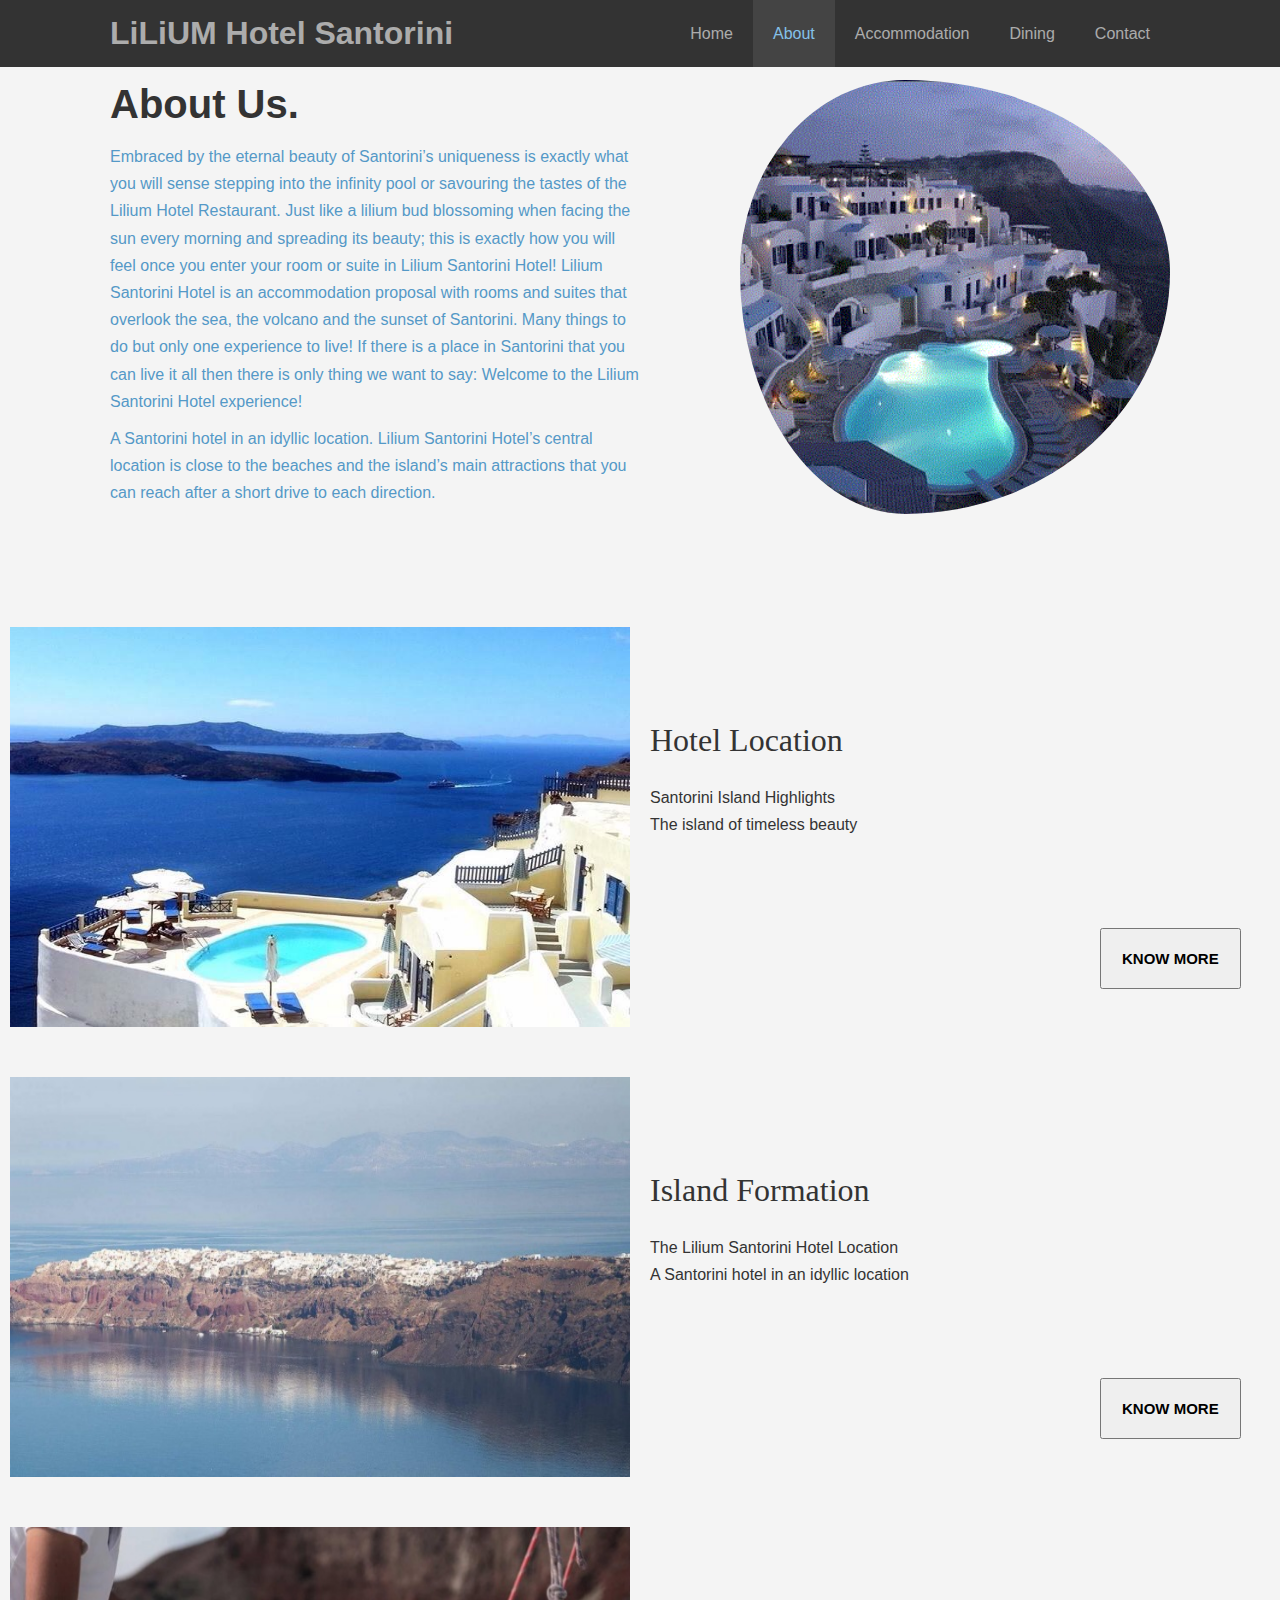
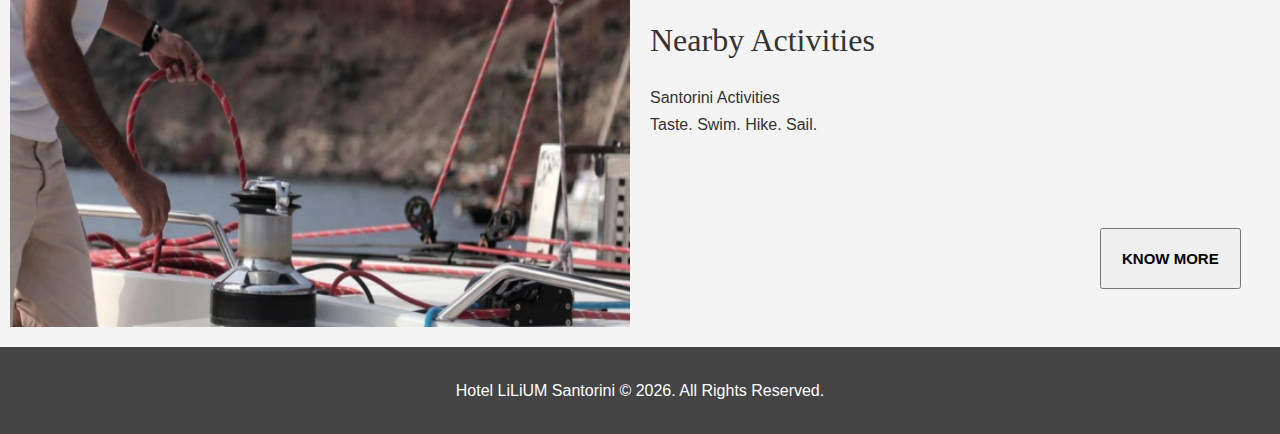
<file: about.html>
<!DOCTYPE html>
<html lang="en">

<head>
    <meta charset="UTF-8">
    <meta name="viewport" content="width=device-width, initial-scale=1.0">
    <meta http-equiv="X-UA-Compatible" content="ie=edge">
    <meta name="description" content="Hotel LiLium is the most extraordinary hotel in the Santorini, Greece.">
    <meta name="keywords" content="hotel, LiLiUM Hotel Santorini, Greece hotel, hotel LiLium">    
    <link rel="stylesheet" href="https://use.fontawesome.com/releases/v5.7.2/css/all.css"
        integrity="sha384-fnmOCqbTlWIlj8LyTjo7mOUStjsKC4pOpQbqyi7RrhN7udi9RwhKkMHpvLbHG9Sr" crossorigin="anonymous">
    <link rel="stylesheet" href="css/style.css">
    <link rel="stylesheet" media="screen and (max-width: 768px)" href="css/mobile.css">
    <title>LiLiUM Hotel Santorini | About</title>
</head>

<body>

    <!-- Header/Main -->
    <header>
        <nav id="navbar" style="position: fixed;">
            <div class="container">
                <h1 class="logo"><i class="fas fa-infinity"></i><a href="index.html"> LiLiUM Hotel Santorini </a></h1>
                <ul>
                    <li><a href="index.html">Home</a></li>
                    <li><a class="current" href="about.html">About</a></li>
                    <li><a href="accomodation.html">Accommodation</a></li>
                    <li><a href="dining.html">Dining</a></li>
                    <li><a href="contact.html">Contact</a></li>
                </ul>
            </div>
        </nav>
    </header>

    <section id="about-info" class="bg-light py-3">
        <div class="container">
            <div class="info-left">
                <h1 class="l-heading" style="padding-top: 50px; padding-bottom: 5px;">About Us.</h1>
                <p style="font-family: sans-serif; color: #5499C7;">Embraced by the eternal beauty of Santorini’s uniqueness is exactly what you will sense stepping into the infinity pool or savouring the tastes of the Lilium Hotel Restaurant. Just like a lilium bud blossoming when facing the sun every morning and spreading its beauty; this is exactly how you will feel once you enter your room or suite in Lilium Santorini Hotel! Lilium Santorini Hotel is an accommodation proposal with rooms and suites that overlook the sea, the volcano and the sunset of Santorini.  Many things to do but only one experience to live! If there is a place in Santorini that you can live it all then there is only thing we want to say: Welcome to the Lilium Santorini Hotel experience!</p>
                <p style="font-family: sans-serif; color: #5499C7;">A Santorini hotel in an idyllic location. Lilium Santorini Hotel’s central location is close to the beaches and the island’s main attractions that you can reach after a short drive to each direction.</p>
            </div>
            <div class="info-right">
                <img src="./img/hotel3.gif" alt="Hotel LV" style="padding-top: 50px;">
            </div>
        </div>
    </section>

    <div class="clr"></div>

    <section id="things" class="bg-light" style="height: 450px;">
        <div class="row">
          <div class="column2" style="padding-top: 80px;">
             <img src ="img/santorini/h1.jpg" style="width: 100%; height: 400px;">
          </div>
          <div class="column2" style = "padding-top: 80px; margin-top: 100px;">
            <h1 style="font-weight: normal;font-family: cursive;">Hotel Location</h1>
            <p>Santorini Island Highlights<br>
                The island of timeless beauty</p>
               <button id="b1" onclick="window.location.href='https://www.liliumsantorini.com/santorini/hotel-location';">KNOW MORE</button>
          </div>
        </div>
    </section>

    <div class="clr"></div>

    <section id="thins1" class="bg-light" style="height: 450px;">
        <div class="row">
          <div class="column2" style="padding-top: 80px;">
             <img src ="img/santorini/h2.jpg" style="width: 100%; height: 400px;">
          </div>
          <div class="column2" style = "padding-top: 80px; margin-top: 100px;">
            <h1 style="font-weight: normal;font-family: cursive;">Island Formation</h1>
            <p>The Lilium Santorini Hotel Location<br>
               A Santorini hotel in an idyllic location</p>
               <button id="b1" onclick="window.location.href='https://www.liliumsantorini.com/santorini/island-information';">KNOW MORE</button>
          </div>
        </div>
    </section>

    <div class="clr"></div>

    <section id="thins1" class="bg-light" style="height: 500px;">
        <div class="row">
          <div class="column2" style="padding-top: 80px;">
             <img src ="img/santorini/h3.jpg" style="width: 100%; height: 400px;">
          </div>
          <div class="column2" style = "padding-top: 80px; margin-top: 100px;">
            <h1 style="font-weight: normal;font-family: cursive;">Nearby Activities</h1>
            <p>Santorini Activities<br>
                Taste. Swim. Hike. Sail.</p>
               <button id="b1" onclick="window.location.href='https://www.liliumsantorini.com/santorini/activities-on-the-island'">KNOW MORE</button>
          </div>
        </div>
    </section>

    

    <!--<section id="testimonials" class="py-3">
        <div class="container">
            <h2 class="l-heading">What Our Guests Say</h2>
            <div class="testimonial bg-primary">
                <img src="./img/customer-1.jpg" alt="Jennifer">
                <p>La Palmeraie Hotel is an excellent choice for travellers visiting La Palmeraie, offering a family-friendly environment alongside many helpful amenities designed to enhance your stay. Rooms at La Palmeraie Hotel provide air conditioning and a refrigerator, and guests can stay connected with free wifi. You can also enjoy a hot tub and a lounge while staying at La Palmeraie Hotel. </p>
            </div>
            <div class="testimonial bg-primary">
                <img src="./img/person-2.jpg" alt="Mary">
                <p>La Palmeraie hotel is one of the oldest hotel in West France. The Quality of food which is offered by this hotel is very exquisite. Quality wise it's good but quantity is some what less and it is expensive as compare to other hotels in West France. But still you can have great food and various types of cuisines.</p>
            </div>
             <div class="testimonial bg-primary">
                <img src="./img/customer-3.jpg" alt="Rahul">
                <p>Hi, I am John, a week ago I visited La Palmeraie Hotel for business conference and I must say it has best hospitality and it is extremely incredible hotel. It is a great place to conduct business meetings as well as for family time.</p>
            </div>
        </div>
    </section>-->


    <!-- Footer -->
    <div class="clr"></div>
    <footer id="main-footer">
        <p>Hotel LiLiUM Santorini ©
            <script>document.write(new Date().getFullYear());</script>. All Rights Reserved.</p>
    </footer>
</body>

</html>
</file>
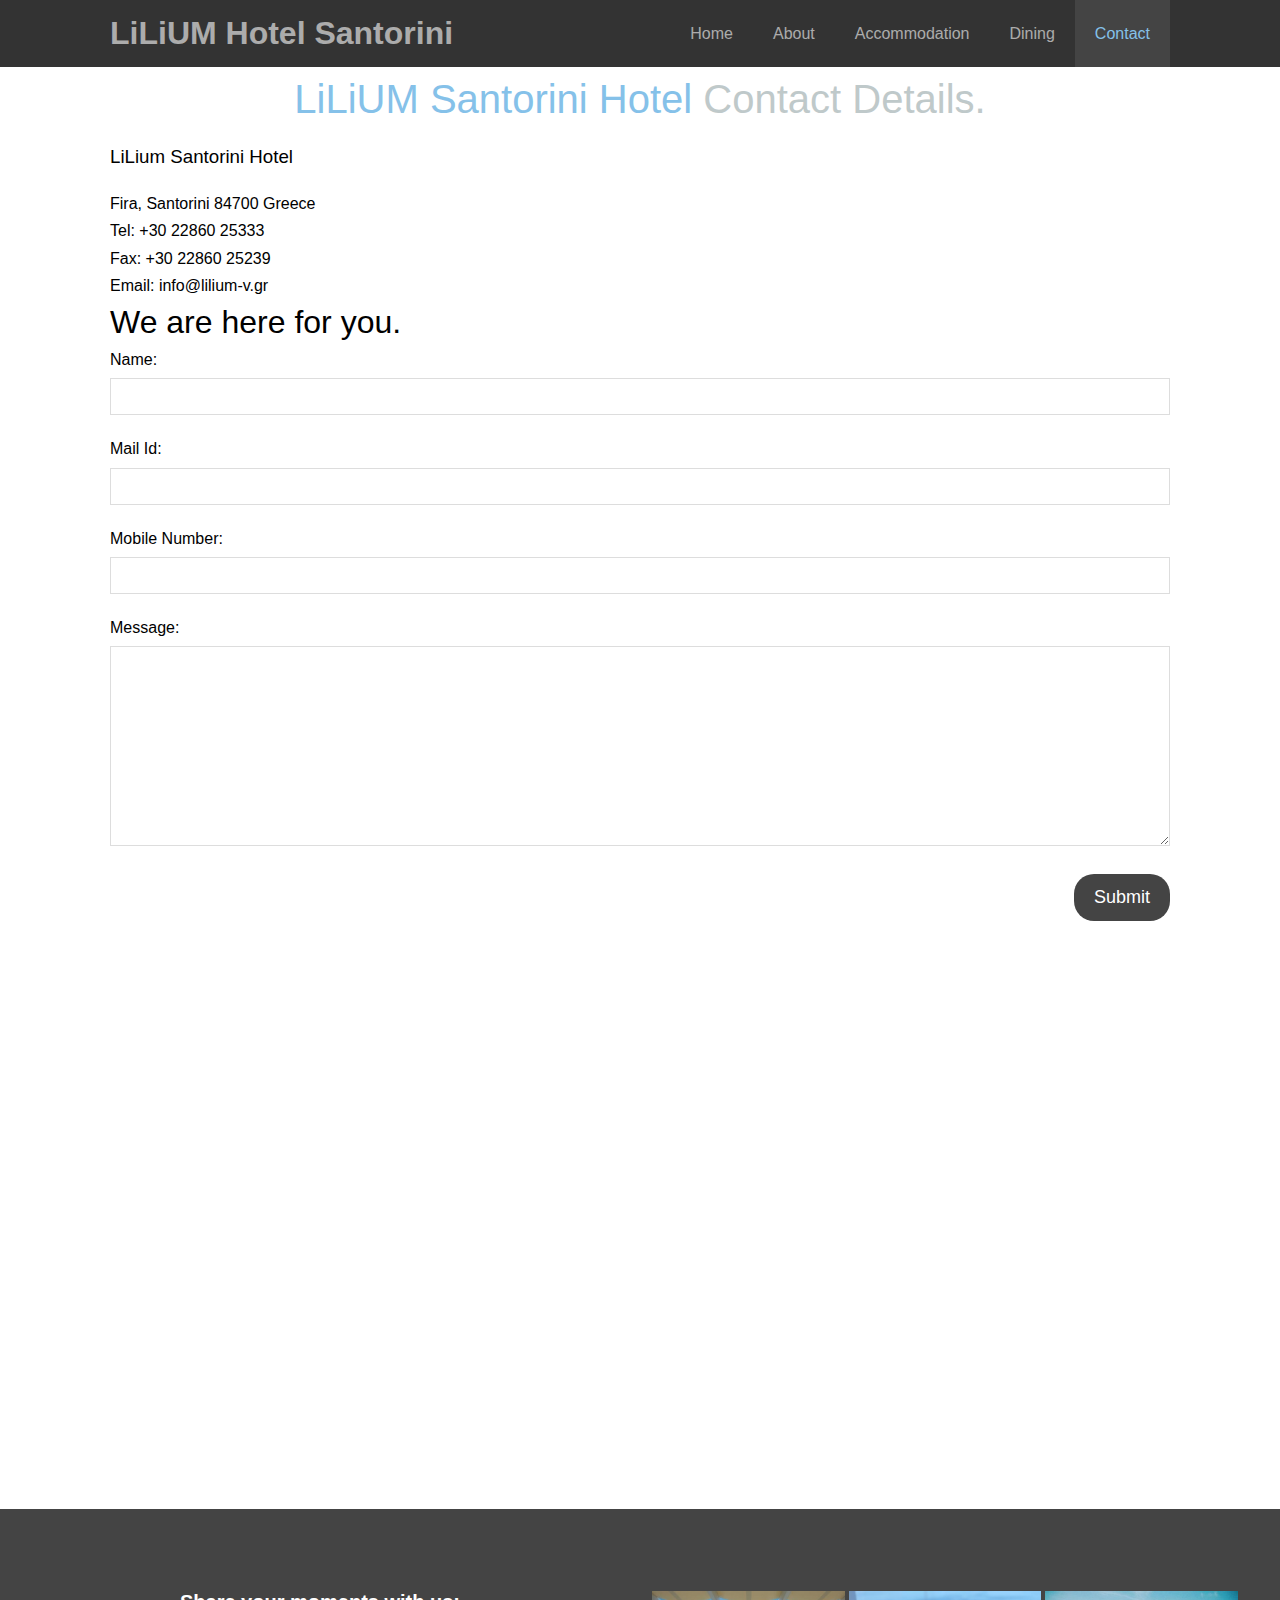
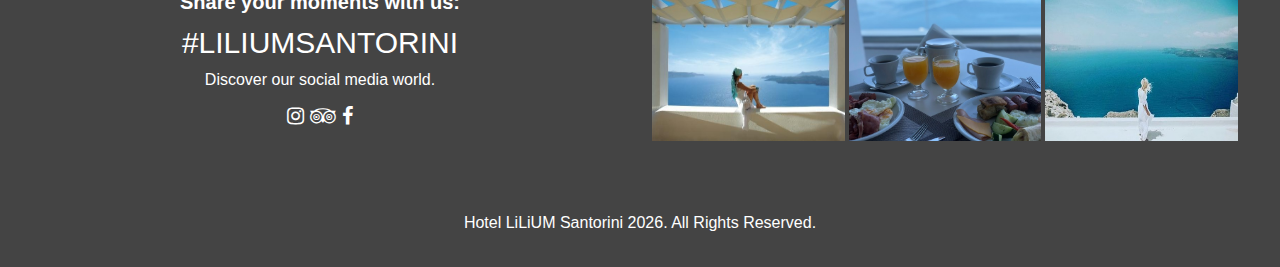
<file: contact.html>
<!DOCTYPE html>
<html lang="en">

<head>
    <meta charset="UTF-8">
    <meta name="viewport" content="width=device-width, initial-scale=1.0">
    <meta http-equiv="X-UA-Compatible" content="ie=edge">
    <meta name="description" content="Hotel LiLium is the most extraordinary hotel in the Santorini, Greece.">
    <meta name="keywords" content="hotel, LiLiUM Hotel Santorini, Greece hotel, hotel LiLium">
    <link rel="stylesheet" href="https://use.fontawesome.com/releases/v5.7.2/css/all.css"
        integrity="sha384-fnmOCqbTlWIlj8LyTjo7mOUStjsKC4pOpQbqyi7RrhN7udi9RwhKkMHpvLbHG9Sr" crossorigin="anonymous">
    <link rel="stylesheet" href="css/style.css">
    <link rel="stylesheet" href="https://cdnjs.cloudflare.com/ajax/libs/font-awesome/4.7.0/css/font-awesome.min.css">
    <link rel="stylesheet" media="screen and (max-width: 768px)" href="css/mobile.css">
    <title> LiLiUM Hotel Santorini | Contact</title>
</head>

<body>
    <!-- Header/Main -->
    <header>
        <nav id="navbar" style="position: fixed;">
            <div class="container">
                <h1 class="logo"><i class="fas fa-infinity"></i><a href="index.html"> LiLiUM Hotel Santorini </a></h1>
                <ul>
                    <li><a href="index.html">Home</a></li>
                    <li><a href="about.html">About</a></li>
                    <li><a href="accomodation.html">Accommodation</a></li>
                    <li><a href="dining.html">Dining</a></li>
                    <li><a class="current" href="contact.html">Contact</a></li>
                </ul>
            </div>
        </nav>
    </header>

    <section id="contact-form" class="py-3">
            <div class="container">
            <center><h1 class="l-heading" style="padding-top: 45px; color: #BFC9CA; font-weight: normal;"><span class="text-primary">LiLiUM Santorini Hotel </span>Contact Details.</h1></center>
            <h3 style="font-weight: normal;">LiLium Santorini Hotel</h3>
            <h4 style="font-weight: lighter;">Fira, Santorini 84700 Greece<br>
                Tel:   +30 22860 25333<br>
                Fax: +30 22860 25239<br>
                Email: info@lilium-v.gr<br></h4>
            <p><h1 style="font-weight: normal; padding-bottom: 0px;">We are here for you.</h1></p>
            <form action="process.php" method="post">
                <div class="form-group">
                    <label for="name">Name: </label>
                    <input type="text" name="name" id="name">
                </div>
                <div class="form-group">
                    <label for="email">Mail Id: </label>
                    <input type="email" name="email" id="email">
                </div>
                 <div class="form-group">
                    <label for="mobile">Mobile Number: </label>
                    <input type="tel" name="mobile" id="phone">
                </div>
                <div class="form-group">
                    <label for="message">Message: </label>
                    <textarea name="message" id="message"></textarea>
                </div>
                <button class="btn" type="submit" style="float: right;">Submit</button>
            </form>
        </div>


        <iframe src="https://www.google.com/maps/embed?pb=!1m18!1m12!1m3!1d3211.625254226803!2d25.43528031466854!3d36.39406498003423!2m3!1f0!2f0!3f0!3m2!1i1024!2i768!4f13.1!3m3!1m2!1s0x14a198013704f8a3%3A0xd5880e4108d979e2!2sLilium%20Hotel%20Santorini!5e0!3m2!1sen!2sin!4v1586693421069!5m2!1sen!2sin" width="100%" height="550" frameborder="0" style="border:0; padding: 60px;" allowfullscreen="" aria-hidden="false" tabindex="0"></iframe>
    </section>

    <section id="moments" class="bg-dark">
        <div class="row">
          <div class="column" style="padding-top: 80px;">
             <center><h3 style="font-size: 20px; padding-bottom: 2px">Share your moments with us:</h3>
                <p style="font-size: 30px; font-weight: normal;">#LILIUMSANTORINI</p>
                <p style="padding-top:-30px;">Discover our social media world.</p></center>
                <center><p style="font-size: 20px;"><a href="https://www.instagram.com/lilium_hotel_santorini/" class="fa fa-instagram" style="color: white"></a>
                <a href="https://www.tripadvisor.com.gr/Hotel_Review-g482942-d477763-Reviews-Lilium_Villas-Fira_Santorini_Cyclades_South_Aegean.html" class="fa fa-tripadvisor" style="color: white"></a>
                <a href="https://www.facebook.com/LiliumSantorini/" class="fa fa-facebook" style="color: white;"></a></p>
            </center>
          
          </div>
          <div class="column" style="display: flex; padding-top: 80px; padding-right: 40px;" >
            <div class="column1">
                    <img src="img/santorini/m1.jpg" style="width:100%; height: 150px;">
                </div>
                <div class="column1">
                    <img src="img/santorini/m2.jpg" style="width:100%; height: 150px;">
                </div>
                <div class="column1">
                    <img src="img/santorini/m3.jpg" style="width:100%; height:150px;">
                </div>
          </div>
        </div>
    </section>
    <!-- Footer -->
    <footer id="main-footer">
        <p>Hotel LiLiUM Santorini
            <script>document.write(new Date().getFullYear());</script>. All Rights Reserved.</p>
    </footer>
</body>

</html>
</file>
<file: css/mobile.css>
/* Mobile/Tablet Navbar */

#navbar .logo {
    float: none;
    text-align: center;
}

#navbar ul,
#navbar ul li {
    float: none;
}

#navbar ul li a {
    padding: 5px;
    border-bottom: #444 dotted 1px;
}

/* Showcase */

#showcase {
    height: 100%;
}

#showcase .showcase-content {
    padding-top: 70px;
    padding-bottom: 30px;
}


/* Home Info  */

#home-info {
    height: 550px;
}

#home-info .info-img {
    display: none;
}

#home-info .info-content {
    float: none;
    width: 100%;
}

/* Boxes */

.box {
    float: none;
    width: 100%;
}

/* About */

#about-info .info-right,
#about-info .info-left {
    float: none;
    width: 100%;
}

#about-info .info-right {
    margin-top: 1.7rem;
}

.l-heading {
    text-align: center;
}

/* Contact */

#contact-info .box {
    border-bottom: 1px dotted #444;
}
</file>
<file: css/style.css>
* {
    /* Reset the margin's and padding's */
    margin: 0;
    padding: 0;
    /* Include the padding and order in an element's width/height */
    box-sizing: border-box;
}

/* Main Styling */

html, body {
    font-family: 'Segoe UI', Tahoma, Geneva, Verdana, sans-serif;
    line-height: 1.7em;
}

a {
    color: #333;
    text-decoration: none;
}

h1, h2, h3 {
    padding-bottom: 20px;
}

p {
    margin: 10px 0;
}


/* Utility Classes */

.container {
    margin: auto;
    max-width: 1100px;
    overflow: auto;
    padding: 0 20px;

}

.text-primary {
    color: #85C1E9;
}

.lead {
    font-size: 20px;
}

.btn {
    display: inline-block;
    background: #333;
    color: #fff;
    font-size: 18px;
    padding: 13px 20px;
    border: none;
    cursor: pointer;
}

.bg-dark {
    background: #333;
    color: #fff;
}

.bg-light {
    background: #f4f4f4;
    color: #333;
}

.bg-primary {
    background: #f7c08a;
    color: #333;
}

.clr {
    clear: both;
}

.l-heading {
    font-size: 40px;
    line-height: 1.2;
}
.index-headling{
    font-size: 30px;
}
.text-primary-index
{
    color: #ffab73;
    font-size: 20px;
}

/* Padding */

.py-1 { padding: 10px 0; }
.py-2 { padding: 20px 0; }
.py-3 { padding: 30px 0; }

/* Light colored button style */
.btn-light {
    background: #f4f4f4;
    color: #333;
}

.btn:hover {
    background: #f7c08a;
    color: #333;
}



.logo:hover{
    color: #f7c08a;
    font-size:30px;
}

/* Navigation Bar */

#navbar {
    background: #333;
    color: #fff;
    overflow: hidden;
    width: 100%;
}

#navbar a {
    color: #fff9;

}

#navbar .logo {
    float: left;
    padding-top: 20px;

}

#navbar ul {
    float: right;
    list-style: none;
    
}

#navbar ul li {
    float: left;

}

#navbar ul li a {
    display: block;
    padding: 20px;
    text-align: center;
}

#navbar ul li a:hover,
#navbar ul li a.current{
    background: #444;
    color: #85C1E9 ;

}

/* Showcase Styling */
 #showcase{
    background: url("../img/grace.gif");
    height: 610px;
    background-size: cover;
    width: 100%; 
}

#showcase .showcase-content {
    color: #17202A ;
    text-align: center;
    padding-top: 120px;
}

#showcase .showcase-content h1 {
    font-size: 60px;
    line-height: 1.2em;
    font-family: cursive;
    font-weight: lighter;
}


/* Home Info Styling */
#home-info {
    height: 450px;
}

#home-info .info-img {
    float: left;
    width: 50%;
    background: url('../img/santorini/jkl.gif') no-repeat;
    min-height: 100%;
}

#home-info .info-content {
    float: right;
    width: 50%;
    height: 100%;
    text-align: center;
    padding: 100px 30px;
    overflow: hidden;
}

#home-info .info-content p {
    padding-bottom: 30px;
}
/* Features Styling */

.box {
    float: left;
    width: 25%;
    padding: 50px;
    text-align: center;
    height: 320px;
}


/* About Info */

#about-info .info-right {
    float: right; 
    width: 50%;
    min-height: 100%;
}

#about-info .info-right img {
    display: block;
    margin: auto;
    width: 100%;
    padding-left: 100px;
    border-radius: 100%;
    
}

#about-info .info-left {
    float: left;
    width: 50%;
    min-height: 100%;
}

/* Contact Form */

#contact-form .form-group {
    margin-bottom: 20px;
}

#contact-form label {
    display: block;
    margin-bottom: 5px;
}

#contact-form input, 
#contact-form textarea {
    width: 100%;
    padding: 10px;
    border: 1px #ddd solid;
}

#contact-form textarea {
    height: 200px;
}

#contact-form input:focus, 
#contact-form textarea:focus {
    outline: none;
    border-color: #f7c08a;
}

.column {
    float: left;
    width: 50%;
    padding: 10px;
    height: 300px;
}

.column1 {
    flex: 33.33%; 
    padding: 2px;
}
/* about*/
.column2{
    float: left;
    width: 50%;
    padding: 10px;
    height: 300px;
}
 #b1{
    margin-top: 80px;
    margin-left: 450px;
    padding: 20px;
    font-size: 15px;
    font-weight: bold;
    border-style: solid bold;
    cursor: pointer;
 }
  #b1:hover{
    background-color: black;
    color: #5499C7;
  }

/*.single_room, img{
  float: left;
  padding: 10px;
}*/

.btn{
    background-color:#444 ;
    color: white;
    border-radius: 20px;
    align-content: center;
}



/* Main Footer */

#main-footer {
    text-align: center;
    background: #444;
    color: #fff;
    padding: 20px;
}
.hotel_reserve_box {
    margin-top: 30px;
    margin-left: 350px;
    margin-right: 350px;
    margin-bottom: 60px;
    padding: 40px 20px;
    background-color: #f2f2f2;
}
</file>
